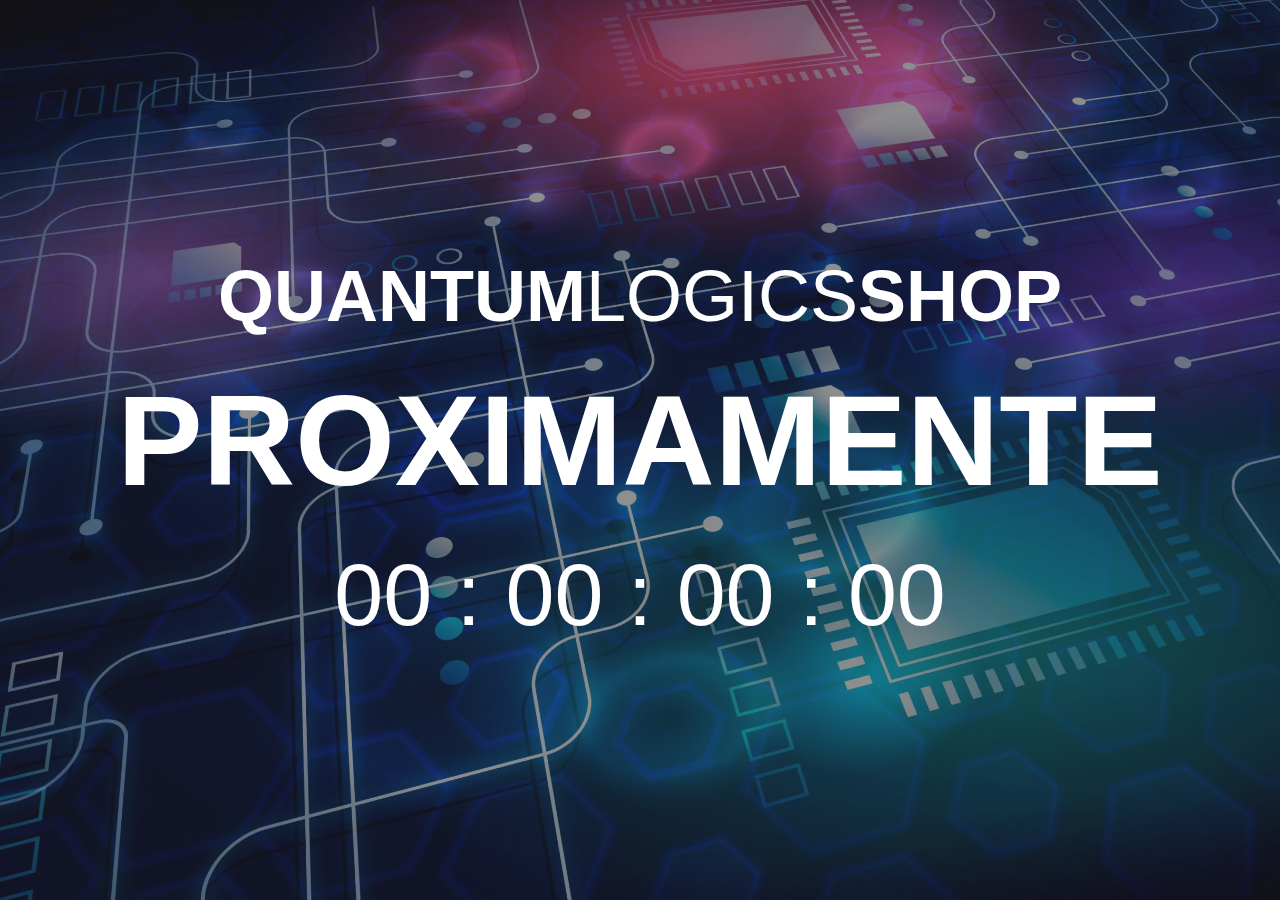
<file: coming-soon/index.html>
<!DOCTYPE html>
<html lang="en">
<head>
  <meta charset="UTF-8">
  <meta name="viewport" content="width=device-width, initial-scale=1.0">
  <meta http-equiv="X-UA-Compatible" content="ie=edge">
  <title>Quantum Logics</title>

  <link rel="stylesheet" href="main.css" />
</head>
<body>
  <header>
    <div class="content">
      <h1>QUANTUM<span>LOGICS</span>SHOP</h1>
      <h2>PROXIMAMENTE</h2>
      <div class="countdown">00 : 00 : 00 : 00</div>
    </div>
  </header>
  <script src="main.js"></script>
</body>
</html>
</file>
<file: coming-soon/main.css>
* {
  margin: 0;
  padding: 0;
  box-sizing: border-box;
}

body {
  font-family: montserrat, sans-serif;
}

header {
  display: flex;
  flex-direction: column;
  justify-content: center;
  align-items: center;
  text-align: center;
  min-height: 100vh;
  background-image: url("background.jpg");
  background-size: cover;
  background-position: center;
  position: relative;
}
header:after {
  display: block;
  content: "";
  position: absolute;
  top: 0;
  left: 0;
  right: 0;
  bottom: 0;
  z-index: 0;
  background-color: rgba(34, 34, 34, 0.5);
}
header .content {
  position: relative;
  z-index: 1;
}
header .content h1 {
  color: #FFF;
  font-size: 28px;
  font-weight: 900;
}
header .content h1 span {
  font-weight: 400;
}
@media screen and (min-width: 480px) {
  header .content h1 {
    font-size: 36px;
  }
}
@media screen and (min-width: 768px) {
  header .content h1 {
    font-size: 42px;
  }
}
@media screen and (min-width: 1024px) {
  header .content h1 {
    font-size: 56px;
  }
}
@media screen and (min-width: 1280px) {
  header .content h1 {
    font-size: 72px;
  }
}
header .content h2 {
  color: #FFF;
  font-size: 42px;
  font-weight: 900;
  margin: 30px 0px;
}
@media screen and (min-width: 480px) {
  header .content h2 {
    font-size: 56px;
  }
}
@media screen and (min-width: 768px) {
  header .content h2 {
    font-size: 72px;
  }
}
@media screen and (min-width: 1024px) {
  header .content h2 {
    font-size: 96px;
  }
}
@media screen and (min-width: 1280px) {
  header .content h2 {
    font-size: 128px;
  }
}
header .content .countdown {
  color: #FFF;
  font-size: 36px;
  font-weight: 400;
}
@media screen and (min-width: 480px) {
  header .content .countdown {
    font-size: 42px;
  }
}
@media screen and (min-width: 768px) {
  header .content .countdown {
    font-size: 56px;
  }
}
@media screen and (min-width: 1024px) {
  header .content .countdown {
    font-size: 72px;
  }
}
@media screen and (min-width: 1280px) {
  header .content .countdown {
    font-size: 88px;
  }
}

/*# sourceMappingURL=main.css.map */
</file>
